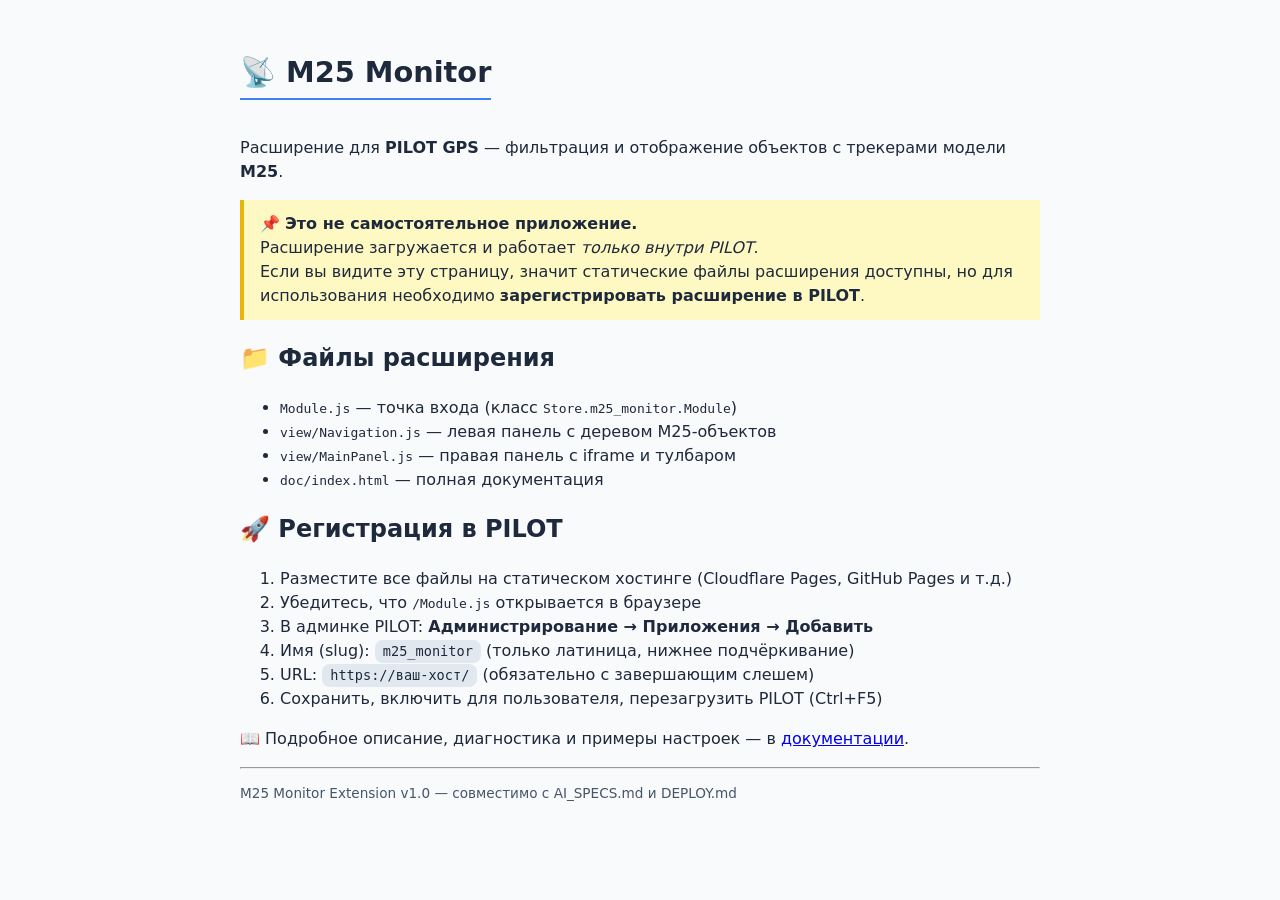
<file: m25_monitor/index.html>
<!DOCTYPE html>
<html lang="ru">
<head>
    <meta charset="UTF-8">
    <title>M25 Monitor — PILOT Extension</title>
    <style>
        body {
            font-family: system-ui, -apple-system, 'Segoe UI', Roboto, sans-serif;
            max-width: 800px;
            margin: 2rem auto;
            padding: 0 1rem;
            line-height: 1.5;
            color: #1e293b;
            background: #f8fafc;
        }
        h1 {
            font-size: 1.8rem;
            border-bottom: 2px solid #3b82f6;
            display: inline-block;
            padding-bottom: 0.25rem;
        }
        .badge {
            background: #e2e8f0;
            padding: 0.2rem 0.5rem;
            border-radius: 0.5rem;
            font-family: monospace;
            font-size: 0.85rem;
        }
        .note {
            background: #fef9c3;
            border-left: 4px solid #eab308;
            padding: 0.75rem 1rem;
            margin: 1rem 0;
        }
    </style>
</head>
<body>
    <h1>📡 M25 Monitor</h1>
    <p>Расширение для <strong>PILOT GPS</strong> — фильтрация и отображение объектов с трекерами модели <strong>M25</strong>.</p>

    <div class="note">
        📌 <strong>Это не самостоятельное приложение.</strong><br>
        Расширение загружается и работает <em>только внутри PILOT</em>.<br>
        Если вы видите эту страницу, значит статические файлы расширения доступны, но для использования необходимо <strong>зарегистрировать расширение в PILOT</strong>.
    </div>

    <h2>📁 Файлы расширения</h2>
    <ul>
        <li><code>Module.js</code> — точка входа (класс <code>Store.m25_monitor.Module</code>)</li>
        <li><code>view/Navigation.js</code> — левая панель с деревом M25-объектов</li>
        <li><code>view/MainPanel.js</code> — правая панель с iframe и тулбаром</li>
        <li><code>doc/index.html</code> — полная документация</li>
    </ul>

    <h2>🚀 Регистрация в PILOT</h2>
    <ol>
        <li>Разместите все файлы на статическом хостинге (Cloudflare Pages, GitHub Pages и т.д.)</li>
        <li>Убедитесь, что <code>/Module.js</code> открывается в браузере</li>
        <li>В админке PILOT: <strong>Администрирование → Приложения → Добавить</strong></li>
        <li>Имя (slug): <span class="badge">m25_monitor</span> (только латиница, нижнее подчёркивание)</li>
        <li>URL: <span class="badge">https://ваш-хост/</span> (обязательно с завершающим слешем)</li>
        <li>Сохранить, включить для пользователя, перезагрузить PILOT (Ctrl+F5)</li>
    </ol>

    <p>📖 Подробное описание, диагностика и примеры настроек — в <a href="doc/index.html">документации</a>.</p>

    <hr>
    <p style="font-size:0.85rem; color:#475569;">M25 Monitor Extension v1.0 — совместимо с AI_SPECS.md и DEPLOY.md</p>
</body>
</html>
</file>
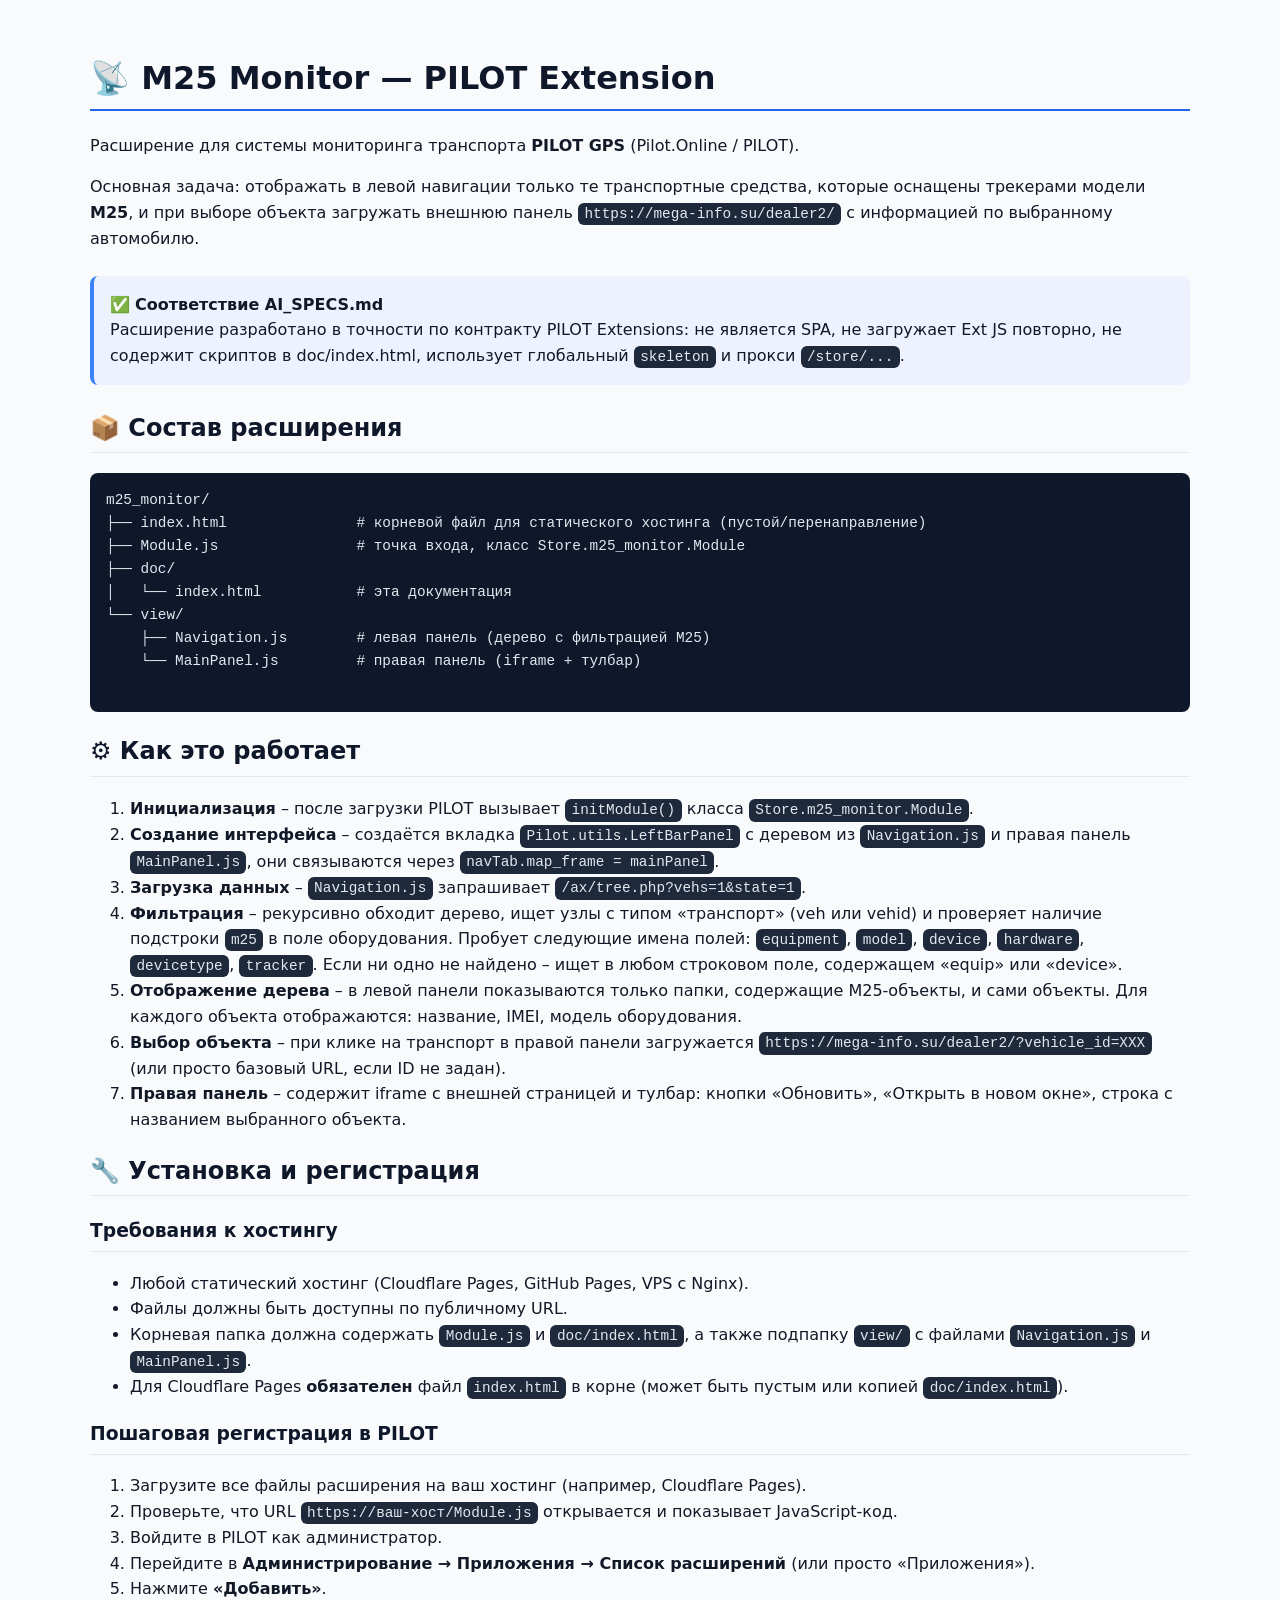
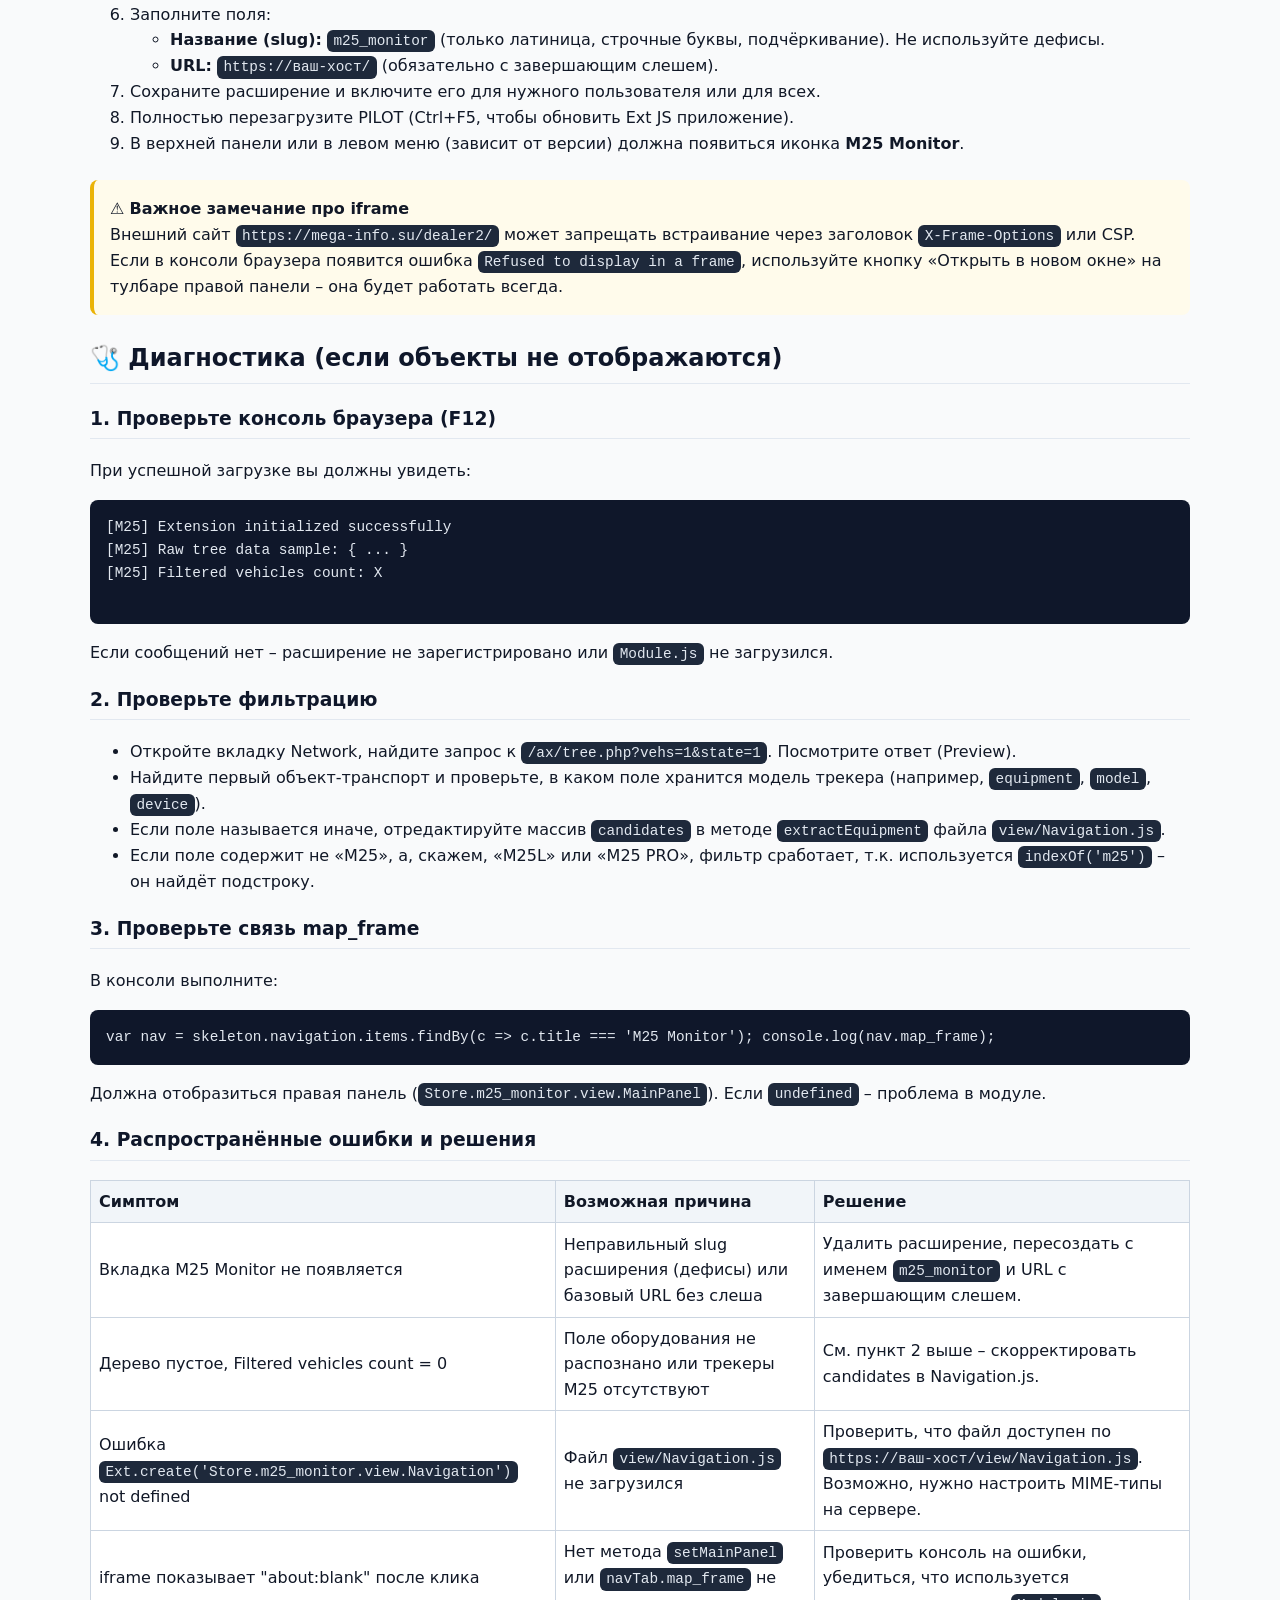
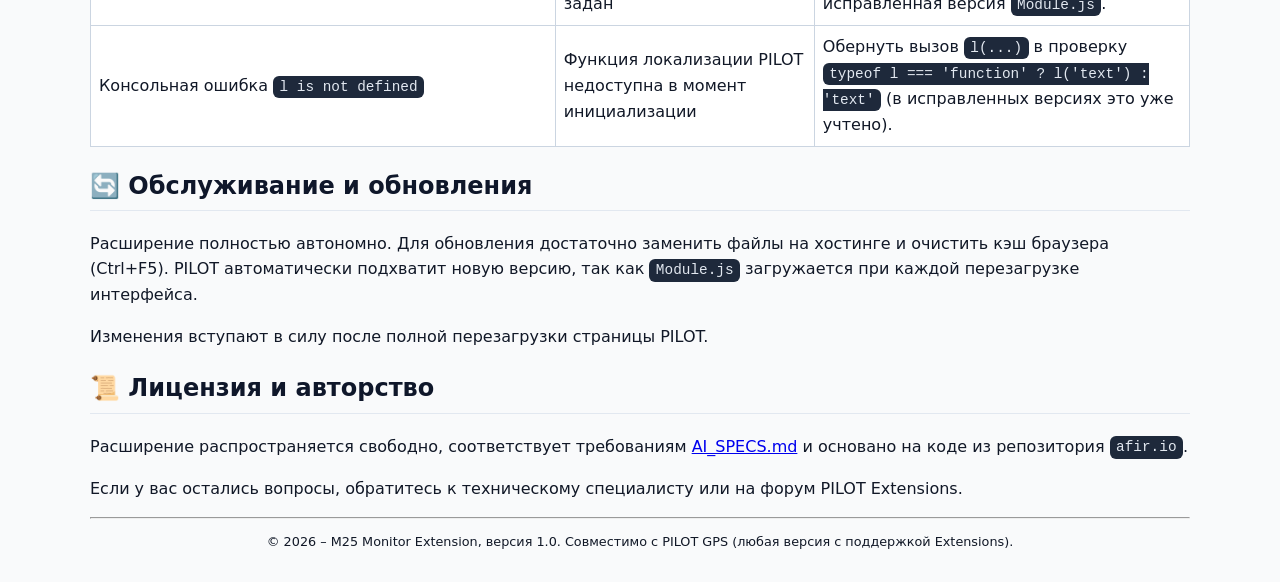
<file: m25_monitor/doc/index.html>
<!DOCTYPE html>
<html lang="ru">
<head>
    <meta charset="UTF-8">
    <meta name="viewport" content="width=device-width, initial-scale=1.0">
    <title>M25 Monitor — документация расширения PILOT</title>
    <style>
        body {
            font-family: system-ui, -apple-system, 'Segoe UI', Roboto, 'Helvetica Neue', sans-serif;
            line-height: 1.6;
            max-width: 1100px;
            margin: 0 auto;
            padding: 2rem;
            background: #f9fafb;
            color: #111827;
        }
        h1, h2, h3 {
            color: #0f172a;
            border-bottom: 1px solid #e2e8f0;
            padding-bottom: 0.3rem;
        }
        h1 { border-bottom-width: 2px; border-bottom-color: #2563eb; }
        code, pre {
            background: #1e293b;
            color: #e2e8f0;
            padding: 0.2rem 0.4rem;
            border-radius: 0.375rem;
            font-family: 'JetBrains Mono', 'Fira Code', monospace;
            font-size: 0.9em;
        }
        pre {
            padding: 1rem;
            overflow-x: auto;
            background: #0f172a;
            border-radius: 0.5rem;
        }
        .note {
            background: #eef2ff;
            border-left: 4px solid #3b82f6;
            padding: 1rem;
            margin: 1.5rem 0;
            border-radius: 0.5rem;
        }
        .warning {
            background: #fffbeb;
            border-left: 4px solid #eab308;
            padding: 1rem;
            margin: 1.5rem 0;
            border-radius: 0.5rem;
        }
        table {
            width: 100%;
            border-collapse: collapse;
            margin: 1rem 0;
        }
        th, td {
            border: 1px solid #cbd5e1;
            padding: 0.5rem;
            text-align: left;
            background: white;
        }
        th {
            background: #f1f5f9;
        }
    </style>
</head>
<body>
    <h1>📡 M25 Monitor — PILOT Extension</h1>
    <p>Расширение для системы мониторинга транспорта <strong>PILOT GPS</strong> (Pilot.Online / PILOT).</p>
    <p>Основная задача: отображать в левой навигации только те транспортные средства, которые оснащены трекерами модели <strong>M25</strong>, и при выборе объекта загружать внешнюю панель <code>https://mega-info.su/dealer2/</code> с информацией по выбранному автомобилю.</p>

    <div class="note">
        ✅ <strong>Соответствие AI_SPECS.md</strong><br>
        Расширение разработано в точности по контракту PILOT Extensions: не является SPA, не загружает Ext JS повторно, не содержит скриптов в doc/index.html, использует глобальный <code>skeleton</code> и прокси <code>/store/...</code>.
    </div>

    <h2>📦 Состав расширения</h2>
    <pre>
m25_monitor/
├── index.html               # корневой файл для статического хостинга (пустой/перенаправление)
├── Module.js                # точка входа, класс Store.m25_monitor.Module
├── doc/
│   └── index.html           # эта документация
└── view/
    ├── Navigation.js        # левая панель (дерево с фильтрацией M25)
    └── MainPanel.js         # правая панель (iframe + тулбар)
    </pre>

    <h2>⚙️ Как это работает</h2>
    <ol>
        <li><strong>Инициализация</strong> – после загрузки PILOT вызывает <code>initModule()</code> класса <code>Store.m25_monitor.Module</code>.</li>
        <li><strong>Создание интерфейса</strong> – создаётся вкладка <code>Pilot.utils.LeftBarPanel</code> с деревом из <code>Navigation.js</code> и правая панель <code>MainPanel.js</code>, они связываются через <code>navTab.map_frame = mainPanel</code>.</li>
        <li><strong>Загрузка данных</strong> – <code>Navigation.js</code> запрашивает <code>/ax/tree.php?vehs=1&state=1</code>.</li>
        <li><strong>Фильтрация</strong> – рекурсивно обходит дерево, ищет узлы с типом «транспорт» (veh или vehid) и проверяет наличие подстроки <code>m25</code> в поле оборудования. Пробует следующие имена полей: <code>equipment</code>, <code>model</code>, <code>device</code>, <code>hardware</code>, <code>devicetype</code>, <code>tracker</code>. Если ни одно не найдено – ищет в любом строковом поле, содержащем «equip» или «device».</li>
        <li><strong>Отображение дерева</strong> – в левой панели показываются только папки, содержащие M25-объекты, и сами объекты. Для каждого объекта отображаются: название, IMEI, модель оборудования.</li>
        <li><strong>Выбор объекта</strong> – при клике на транспорт в правой панели загружается <code>https://mega-info.su/dealer2/?vehicle_id=XXX</code> (или просто базовый URL, если ID не задан).</li>
        <li><strong>Правая панель</strong> – содержит iframe с внешней страницей и тулбар: кнопки «Обновить», «Открыть в новом окне», строка с названием выбранного объекта.</li>
    </ol>

    <h2>🔧 Установка и регистрация</h2>
    <h3>Требования к хостингу</h3>
    <ul>
        <li>Любой статический хостинг (Cloudflare Pages, GitHub Pages, VPS с Nginx).</li>
        <li>Файлы должны быть доступны по публичному URL.</li>
        <li>Корневая папка должна содержать <code>Module.js</code> и <code>doc/index.html</code>, а также подпапку <code>view/</code> с файлами <code>Navigation.js</code> и <code>MainPanel.js</code>.</li>
        <li>Для Cloudflare Pages <strong>обязателен</strong> файл <code>index.html</code> в корне (может быть пустым или копией <code>doc/index.html</code>).</li>
    </ul>

    <h3>Пошаговая регистрация в PILOT</h3>
    <ol>
        <li>Загрузите все файлы расширения на ваш хостинг (например, Cloudflare Pages).</li>
        <li>Проверьте, что URL <code>https://ваш-хост/Module.js</code> открывается и показывает JavaScript-код.</li>
        <li>Войдите в PILOT как администратор.</li>
        <li>Перейдите в <strong>Администрирование → Приложения → Список расширений</strong> (или просто «Приложения»).</li>
        <li>Нажмите <strong>«Добавить»</strong>.</li>
        <li>Заполните поля:
            <ul>
                <li><strong>Название (slug):</strong> <code>m25_monitor</code> (только латиница, строчные буквы, подчёркивание). Не используйте дефисы.</li>
                <li><strong>URL:</strong> <code>https://ваш-хост/</code> (обязательно с завершающим слешем).</li>
            </ul>
        </li>
        <li>Сохраните расширение и включите его для нужного пользователя или для всех.</li>
        <li>Полностью перезагрузите PILOT (Ctrl+F5, чтобы обновить Ext JS приложение).</li>
        <li>В верхней панели или в левом меню (зависит от версии) должна появиться иконка <strong>M25 Monitor</strong>.</li>
    </ol>

    <div class="warning">
        ⚠️ <strong>Важное замечание про iframe</strong><br>
        Внешний сайт <code>https://mega-info.su/dealer2/</code> может запрещать встраивание через заголовок <code>X-Frame-Options</code> или CSP. Если в консоли браузера появится ошибка <code>Refused to display in a frame</code>, используйте кнопку «Открыть в новом окне» на тулбаре правой панели – она будет работать всегда.
    </div>

    <h2>🩺 Диагностика (если объекты не отображаются)</h2>
    <h3>1. Проверьте консоль браузера (F12)</h3>
    <p>При успешной загрузке вы должны увидеть:</p>
    <pre>
[M25] Extension initialized successfully
[M25] Raw tree data sample: { ... }
[M25] Filtered vehicles count: X
    </pre>
    <p>Если сообщений нет – расширение не зарегистрировано или <code>Module.js</code> не загрузился.</p>

    <h3>2. Проверьте фильтрацию</h3>
    <ul>
        <li>Откройте вкладку Network, найдите запрос к <code>/ax/tree.php?vehs=1&state=1</code>. Посмотрите ответ (Preview).</li>
        <li>Найдите первый объект-транспорт и проверьте, в каком поле хранится модель трекера (например, <code>equipment</code>, <code>model</code>, <code>device</code>).</li>
        <li>Если поле называется иначе, отредактируйте массив <code>candidates</code> в методе <code>extractEquipment</code> файла <code>view/Navigation.js</code>.</li>
        <li>Если поле содержит не «M25», а, скажем, «M25L» или «M25 PRO», фильтр сработает, т.к. используется <code>indexOf('m25')</code> – он найдёт подстроку.</li>
    </ul>

    <h3>3. Проверьте связь map_frame</h3>
    <p>В консоли выполните:</p>
    <pre>var nav = skeleton.navigation.items.findBy(c => c.title === 'M25 Monitor'); console.log(nav.map_frame);</pre>
    <p>Должна отобразиться правая панель (<code>Store.m25_monitor.view.MainPanel</code>). Если <code>undefined</code> – проблема в модуле.</p>

    <h3>4. Распространённые ошибки и решения</h3>
    <table>
        <thead>
            <tr><th>Симптом</th><th>Возможная причина</th><th>Решение</th></tr>
        </thead>
        <tbody>
            <tr><td>Вкладка M25 Monitor не появляется</td><td>Неправильный slug расширения (дефисы) или базовый URL без слеша</td><td>Удалить расширение, пересоздать с именем <code>m25_monitor</code> и URL с завершающим слешем.</td></tr>
            <tr><td>Дерево пустое, Filtered vehicles count = 0</td><td>Поле оборудования не распознано или трекеры M25 отсутствуют</td><td>См. пункт 2 выше – скорректировать candidates в Navigation.js.</td></tr>
            <tr><td>Ошибка <code>Ext.create('Store.m25_monitor.view.Navigation')</code> not defined</td><td>Файл <code>view/Navigation.js</code> не загрузился</td><td>Проверить, что файл доступен по <code>https://ваш-хост/view/Navigation.js</code>. Возможно, нужно настроить MIME-типы на сервере.</td></tr>
            <tr><td>iframe показывает "about:blank" после клика</td><td>Нет метода <code>setMainPanel</code> или <code>navTab.map_frame</code> не задан</td><td>Проверить консоль на ошибки, убедиться, что используется исправленная версия <code>Module.js</code>.</td></tr>
            <tr><td>Консольная ошибка <code>l is not defined</code></td><td>Функция локализации PILOT недоступна в момент инициализации</td><td>Обернуть вызов <code>l(...)</code> в проверку <code>typeof l === 'function' ? l('text') : 'text'</code> (в исправленных версиях это уже учтено).</td></tr>
        </tbody>
    </table>

    <h2>🔄 Обслуживание и обновления</h2>
    <p>Расширение полностью автономно. Для обновления достаточно заменить файлы на хостинге и очистить кэш браузера (Ctrl+F5). PILOT автоматически подхватит новую версию, так как <code>Module.js</code> загружается при каждой перезагрузке интерфейса.</p>
    <p>Изменения вступают в силу после полной перезагрузки страницы PILOT.</p>

    <h2>📜 Лицензия и авторство</h2>
    <p>Расширение распространяется свободно, соответствует требованиям <a href="https://github.com/optix34/afir.io/blob/main/AI_SPECS.md" target="_blank">AI_SPECS.md</a> и основано на коде из репозитория <code>afir.io</code>.</p>
    <p>Если у вас остались вопросы, обратитесь к техническому специалисту или на форум PILOT Extensions.</p>

    <hr>
    <p style="text-align:center; font-size:0.8rem;">© 2026 – M25 Monitor Extension, версия 1.0. Совместимо с PILOT GPS (любая версия с поддержкой Extensions).</p>
</body>
</html>
</file>
